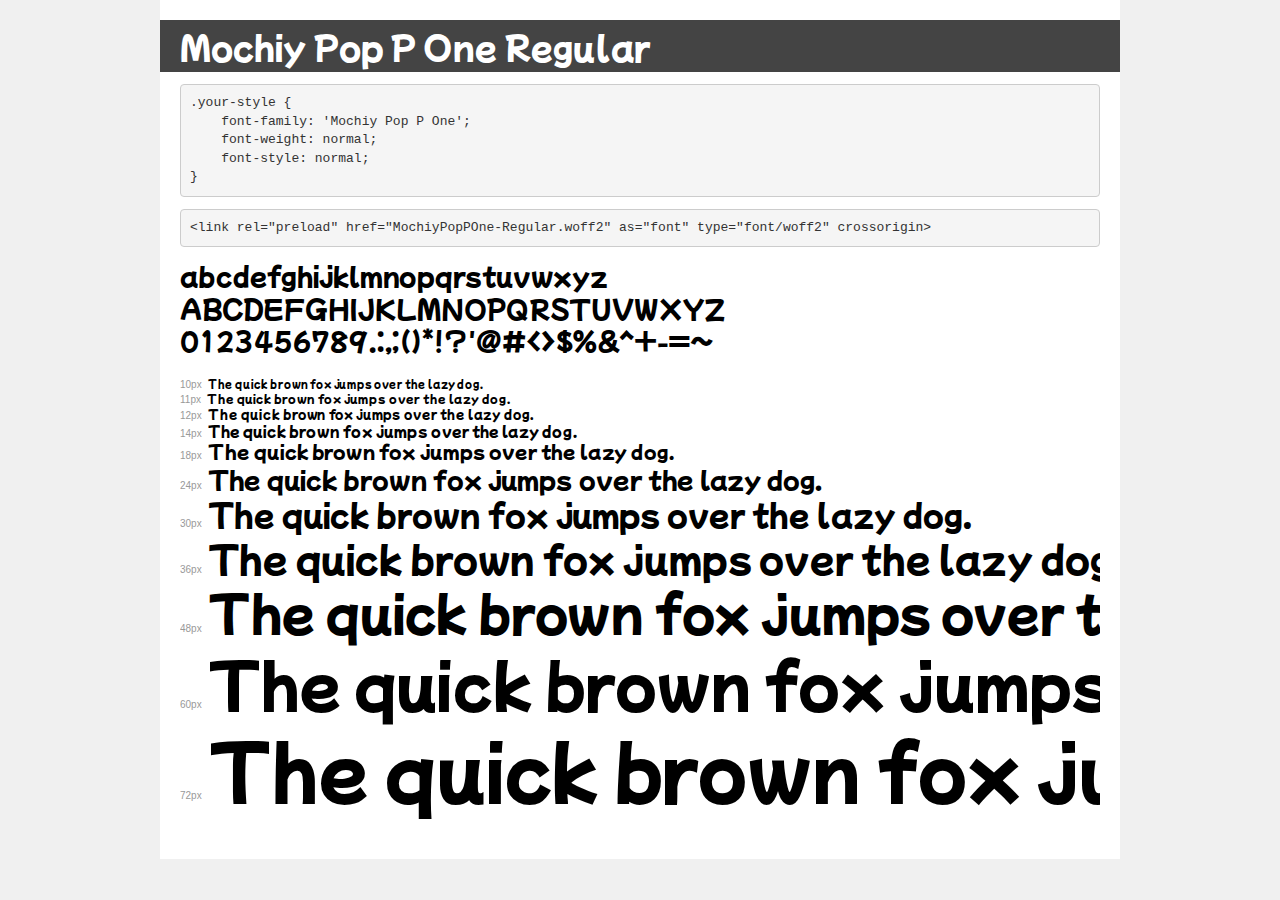
<file: assets/demo.html>
<!DOCTYPE html>
<html lang="en">
<head>
    <meta charset="utf-8">
    <meta http-equiv="X-UA-Compatible" content="IE=edge">
    <meta name="viewport" content="width=device-width, initial-scale=1">
    <meta name="robots" content="noindex, noarchive">
    <meta name="format-detection" content="telephone=no">
    <title>Transfonter demo</title>
    <link href="stylesheet.css" rel="stylesheet">
    <style>
        /*
        http://meyerweb.com/eric/tools/css/reset/
        v2.0 | 20110126
        License: none (public domain)
        */
        html, body, div, span, applet, object, iframe,
        h1, h2, h3, h4, h5, h6, p, blockquote, pre,
        a, abbr, acronym, address, big, cite, code,
        del, dfn, em, img, ins, kbd, q, s, samp,
        small, strike, strong, sub, sup, tt, var,
        b, u, i, center,
        dl, dt, dd, ol, ul, li,
        fieldset, form, label, legend,
        table, caption, tbody, tfoot, thead, tr, th, td,
        article, aside, canvas, details, embed,
        figure, figcaption, footer, header, hgroup,
        menu, nav, output, ruby, section, summary,
        time, mark, audio, video {
            margin: 0;
            padding: 0;
            border: 0;
            font-size: 100%;
            font: inherit;
            vertical-align: baseline;
        }
        /* HTML5 display-role reset for older browsers */
        article, aside, details, figcaption, figure,
        footer, header, hgroup, menu, nav, section {
            display: block;
        }
        body {
            line-height: 1;
        }
        ol, ul {
            list-style: none;
        }
        blockquote, q {
            quotes: none;
        }
        blockquote:before, blockquote:after,
        q:before, q:after {
            content: '';
            content: none;
        }
        table {
            border-collapse: collapse;
            border-spacing: 0;
        }
        /* demo styles */
        body {
            background: #f0f0f0;
            color: #000;
        }
        .page {
            background: #fff;
            width: 920px;
            margin: 0 auto;
            padding: 20px 20px 0 20px;
            overflow: hidden;
        }
        .font-container {
            overflow-x: auto;
            overflow-y: hidden;
            margin-bottom: 40px;
            line-height: 1.3;
            white-space: nowrap;
            padding-bottom: 5px;
        }
        h1 {
            position: relative;
            background: #444;
            font-size: 32px;
            color: #fff;
            padding: 10px 20px;
            margin: 0 -20px 12px -20px;
        }
        .letters {
            font-size: 25px;
            margin-bottom: 20px;
        }
        .s10:before {
            content: '10px';
        }
        .s11:before {
            content: '11px';
        }
        .s12:before {
            content: '12px';
        }
        .s14:before {
            content: '14px';
        }
        .s18:before {
            content: '18px';
        }
        .s24:before {
            content: '24px';
        }
        .s30:before {
            content: '30px';
        }
        .s36:before {
            content: '36px';
        }
        .s48:before {
            content: '48px';
        }
        .s60:before {
            content: '60px';
        }
        .s72:before {
            content: '72px';
        }
        .s10:before, .s11:before, .s12:before, .s14:before,
        .s18:before, .s24:before, .s30:before, .s36:before,
        .s48:before, .s60:before, .s72:before {
            font-family: Arial, sans-serif;
            font-size: 10px;
            font-weight: normal;
            font-style: normal;
            color: #999;
            padding-right: 6px;
        }
        pre {
            display: block;
            padding: 9px;
            margin: 0 0 12px;
            font-family: Monaco, Menlo, Consolas, "Courier New", monospace;
            font-size: 13px;
            line-height: 1.428571429;
            color: #333;
            font-weight: normal;
            font-style: normal;
            background-color: #f5f5f5;
            border: 1px solid #ccc;
            overflow-x: auto;
            border-radius: 4px;
        }
        /* responsive */
        @media (max-width: 959px) {
            .page {
                width: auto;
                margin: 0;
            }
        }
    </style>
</head>
<body>
<div class="page">
    <div class="demo">
        <h1 style="font-family: 'Mochiy Pop P One'; font-weight: normal; font-style: normal;">Mochiy Pop P One Regular</h1>
        <pre title="Usage">.your-style {
    font-family: 'Mochiy Pop P One';
    font-weight: normal;
    font-style: normal;
}</pre>
        <pre title="Preload (optional)">
&lt;link rel=&quot;preload&quot; href=&quot;MochiyPopPOne-Regular.woff2&quot; as=&quot;font&quot; type=&quot;font/woff2&quot; crossorigin&gt;</pre>
        <div class="font-container" style="font-family: 'Mochiy Pop P One'; font-weight: normal; font-style: normal;">
            <p class="letters">
                abcdefghijklmnopqrstuvwxyz<br>
ABCDEFGHIJKLMNOPQRSTUVWXYZ<br>
                0123456789.:,;()*!?'@#&lt;&gt;$%&^+-=~
            </p>
            <p class="s10" style="font-size: 10px;">The quick brown fox jumps over the lazy dog.</p>
            <p class="s11" style="font-size: 11px;">The quick brown fox jumps over the lazy dog.</p>
            <p class="s12" style="font-size: 12px;">The quick brown fox jumps over the lazy dog.</p>
            <p class="s14" style="font-size: 14px;">The quick brown fox jumps over the lazy dog.</p>
            <p class="s18" style="font-size: 18px;">The quick brown fox jumps over the lazy dog.</p>
            <p class="s24" style="font-size: 24px;">The quick brown fox jumps over the lazy dog.</p>
            <p class="s30" style="font-size: 30px;">The quick brown fox jumps over the lazy dog.</p>
            <p class="s36" style="font-size: 36px;">The quick brown fox jumps over the lazy dog.</p>
            <p class="s48" style="font-size: 48px;">The quick brown fox jumps over the lazy dog.</p>
            <p class="s60" style="font-size: 60px;">The quick brown fox jumps over the lazy dog.</p>
            <p class="s72" style="font-size: 72px;">The quick brown fox jumps over the lazy dog.</p>
        </div>
    </div>

</div>
</body>
</html>
</file>
<file: assets/stylesheet.css>
@font-face {
    font-family: 'Mochiy Pop P One';
    src: url('MochiyPopPOne-Regular.eot');
    src: url('MochiyPopPOne-Regular.eot?#iefix') format('embedded-opentype'),
        url('MochiyPopPOne-Regular.woff2') format('woff2'),
        url('MochiyPopPOne-Regular.woff') format('woff'),
        url('MochiyPopPOne-Regular.ttf') format('truetype'),
        url('MochiyPopPOne-Regular.svg#MochiyPopPOne-Regular') format('svg');
    font-weight: normal;
    font-style: normal;
    font-display: swap;
}
</file>
